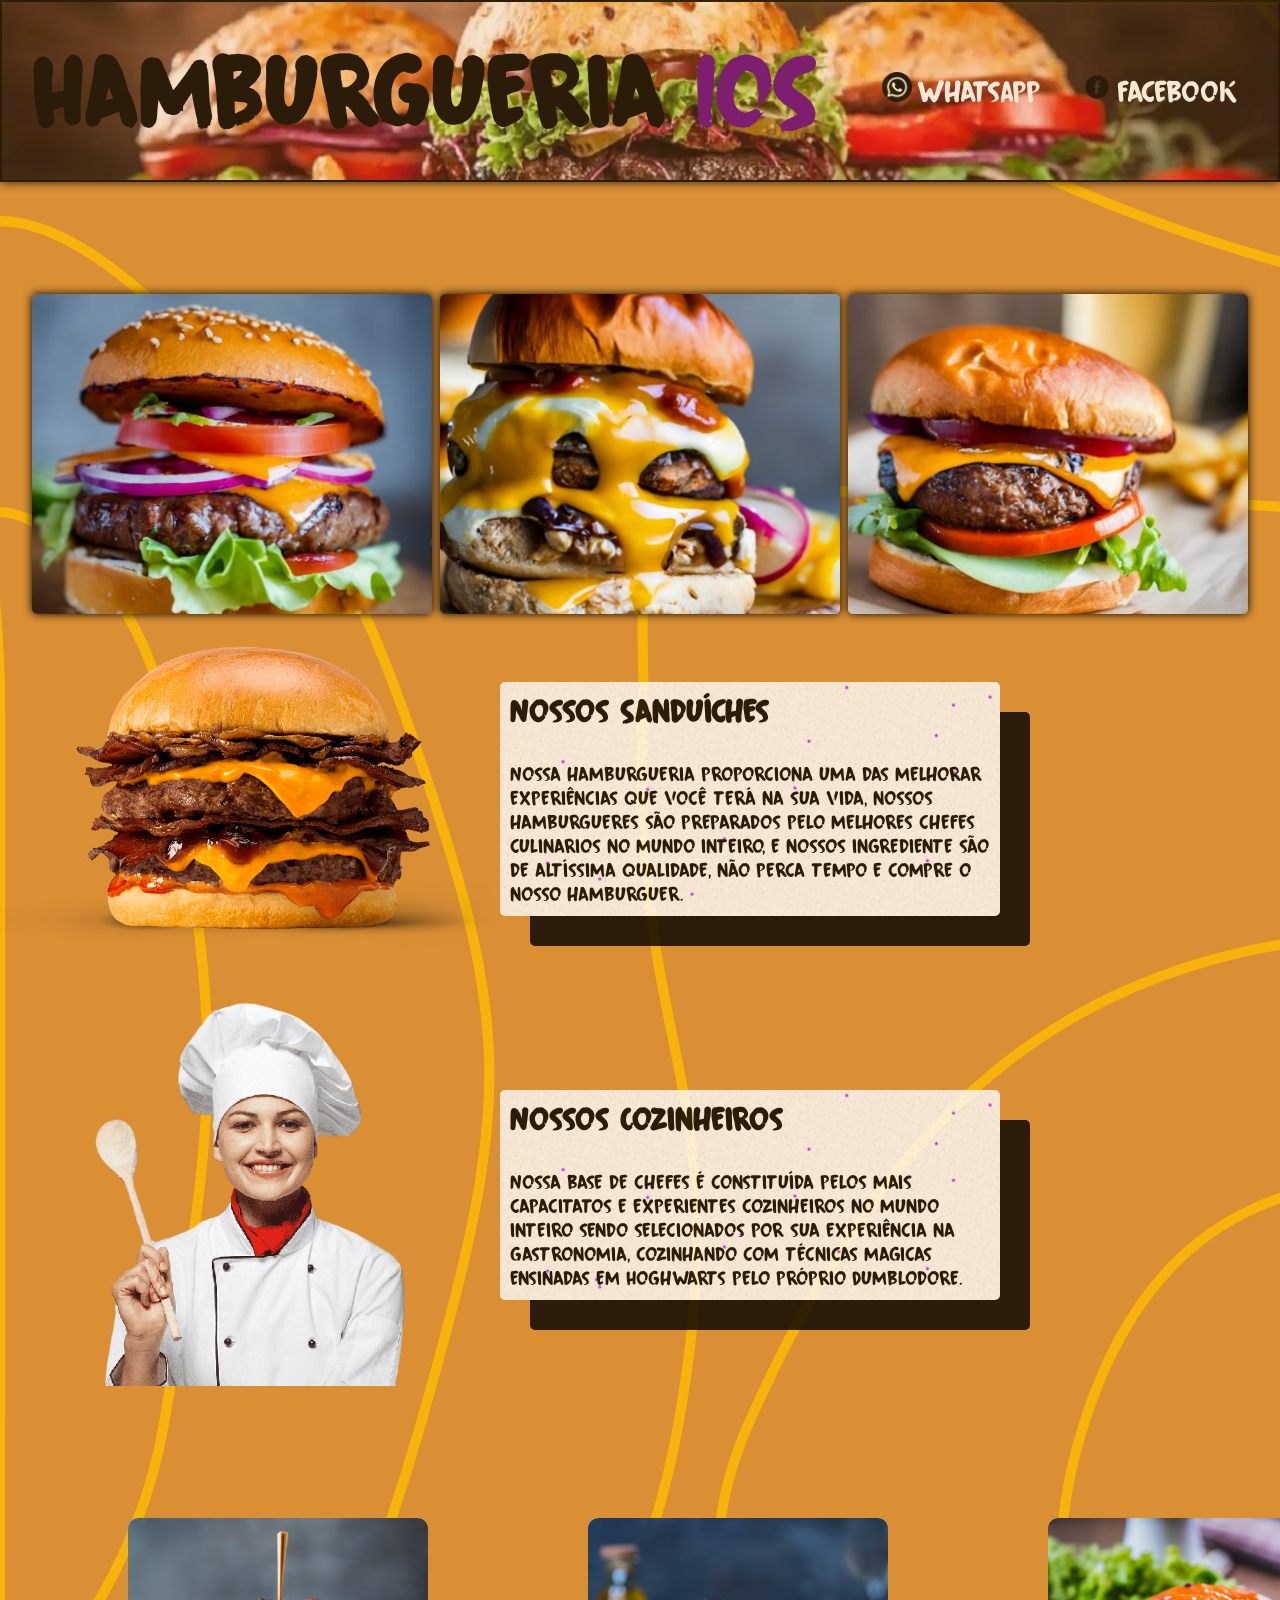
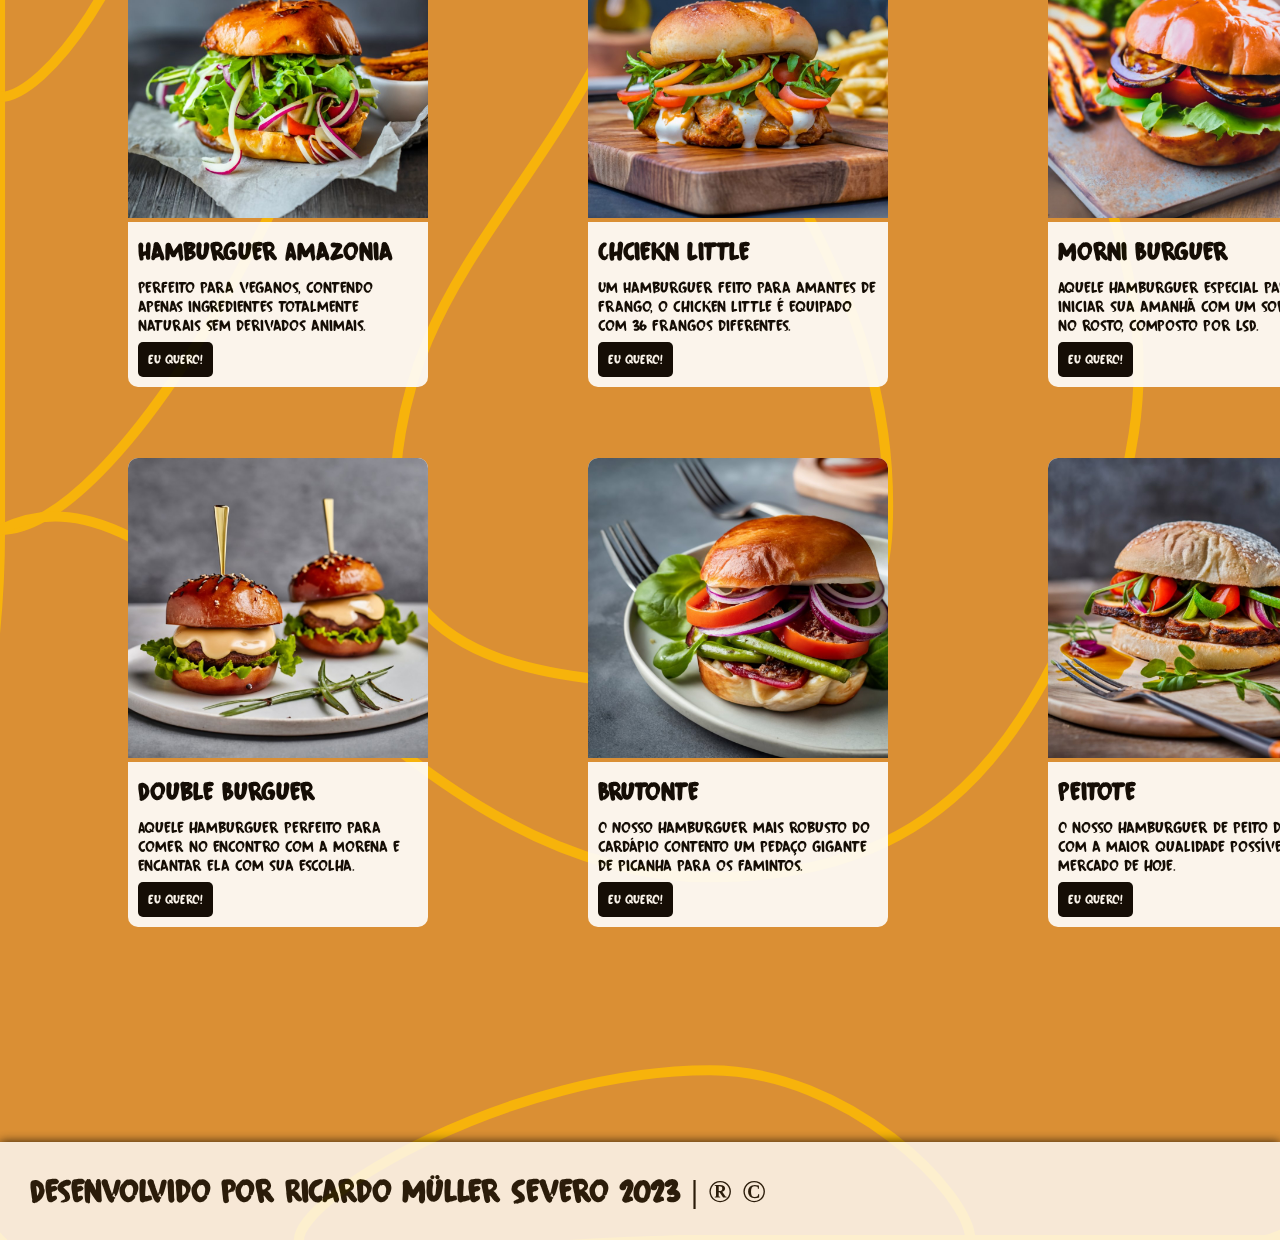
<file: index.html>
<!DOCTYPE html>
<html lang="pt-br">

<head>
    <link href="https://unpkg.com/aos@2.3.1/dist/aos.css" rel="stylesheet">
    <script src="https://unpkg.com/aos@2.3.1/dist/aos.js"></script>
    <link rel="shortcut icon" href="hamburguer-icon.png">
    <link rel="stylesheet" href="style.css">
    <meta charset="UTF-8">
    <meta name="viewport" content="width=device-width, initial-scale=1.0">
    <title>Hamburgueria IOS</title>
</head>

<body>
    <header>
        <h1>Hamburgueria <span>IOS</span></h1>

        <li><img src="whatsapp-icon.png" alt="whatsapp-icone"><a
                href="https://www.whatsapp.com/?lang=pt_BR">WhatsApp</a></li>
        <li><img src="facebook-icon.png" alt="facebook-icone"><a href="https://pt-br.facebook.com">Facebook</a>
        </li>
        <li><img src="youtube-icon.webp" alt="youtube-icone"><a href="https://www.youtube.com">Youtube</a></li>


    </header>
    <main>
        <div class="mostruario">

            <div style="background-image: url(hamburguer1.jpg);"></div>
            <div style="background-image: url(double_cheeseburguer.jpg);"></div>
            <div style="background-image: url(hamburguer3.jpg);"></div>
        </div>
        <section class="main-observacoes">
            <div><img src="burger_sandwich.png" alt="foto-de-hamburguer"></div>
            <div class="texto">
                <h1>Nossos Sanduíches</h1>
                <p>Nossa hamburgueria proporciona uma das melhorar experiências que você terá na sua vida, nossos
                    hamburgueres são preparados pelo melhores chefes culinarios no mundo inteiro, e nossos
                    ingrediente são de altíssima qualidade, não perca tempo e compre o nosso hamburguer.</p>
            </div>
            <div><img src="chefe2-removebg-preview.png" alt="cozinheira-foto"></div>
            <div class="texto2">
                <h1>Nossos Cozinheiros</h1>
                <p>Nossa base de chefes é constituída pelos mais capacitatos e experientes cozinheiros no mundo inteiro
                    sendo selecionados por sua experiência na gastronomia, cozinhando com técnicas magicas ensinadas em
                    Hoghwarts pelo próprio Dumblodore.</p>
            </div>

        </section>
        <div class="menu-burguers">
            <div>
                <img src="menu-burguer1.jpg" alt="">
                <div class="menu-text">
                    <h1>Hamburguer Amazonia</h1>
                    <p>Perfeito para veganos, contendo apenas ingredientes totalmente naturais sem derivados
                        animais.</p>
                        <button><a href="vendido.html">EU QUERO!</a></button>
                </div>
            </div>
            <div>
                <img src="menu-burguer2.jpg" alt="">
                <div class="menu-text">
                    <h1>Chciekn Little</h1>
                    <p>Um Hamburguer feito para amantes de frango, o chicken little é equipado com 36 frangos
                        diferentes.</p>
                    <button><a href="vendido.html">EU QUERO!</a></button>
                </div>
            </div>
            <div>
                <img src="menu-burguer3.jpg" alt="">
                <div class="menu-text">
                    <h1>Morni Burguer</h1>
                    <p>Aquele hamburguer especial para iniciar sua amanhã com um sorriso no rosto, composto por LSD.</p>
                    <button><a href="vendido.html">EU QUERO!</a></button>
                </div>
            </div>
            <div>
                <img src="menu-burguer4.jpg" alt="">
                <div class="menu-text">
                    <h1>Double Burguer</h1>
                    <p>Aquele hamburguer perfeito para comer no encontro com a morena e encantar ela com sua escolha.
                    </p>
                    <button><a href="vendido.html">EU QUERO!</a></button>
                </div>
            </div>
            <div>
                <img src="menu-burguer5.jpg" alt="">
                <div class="menu-text">
                    <h1>Brutonte</h1>
                    <p>O Nosso hamburguer mais robusto do cardápio contento um pedaço gigante de picanha para os
                        famintos.</p>
                        <button><a href="vendido.html">EU QUERO!</a></button>
                </div>
            </div>
            <div>
                <img src="menu-burguer6.jpg" alt="">
                <div class="menu-text">
                    <h1>Peitote</h1>
                    <p>O nosso hamburguer de peito de peru, com a maior qualidade possível no mercado de hoje.</p>
                    <button><a href="vendido.html">EU QUERO!</a></button>
                </div>
            </div>
        </div>
    </main>
    <footer>
        <h1>Desenvolvido por Ricardo Müller Severo 2023 | &reg; &copy;</h1>
    </footer>

    <script>
        AOS.init();
    </script>
</body>

</html>
</file>
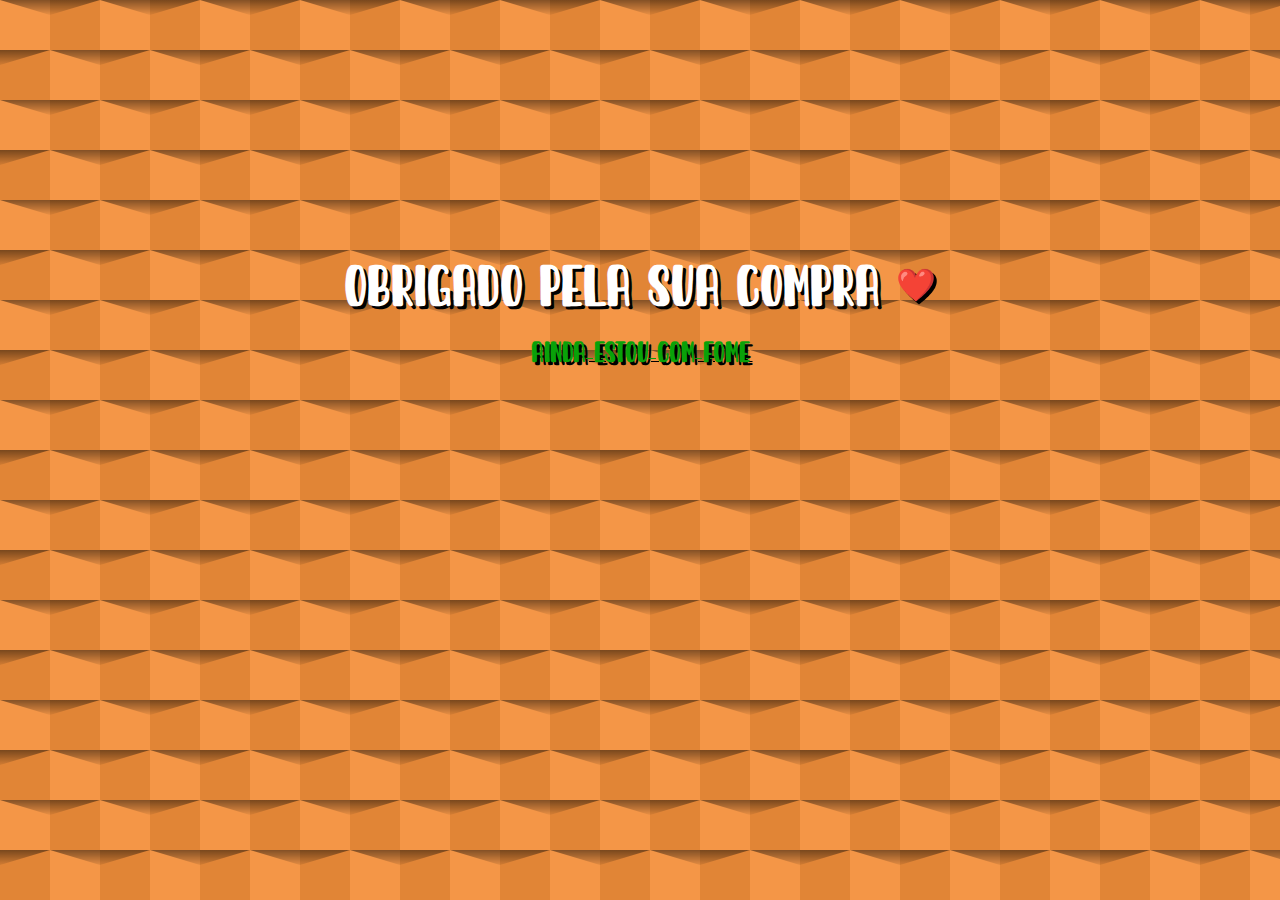
<file: vendido.html>
<!DOCTYPE html>
<html lang="pt-br">
<head>
    <link rel="stylesheet" href="style-vendido.css">
    <meta charset="UTF-8">
    <meta name="viewport" content="width=device-width, initial-scale=1.0">
    <title>Document</title>
</head>
<body>
    <div><h1>Obrigado pela sua compra ❤️</h1>
        <h4><a style="color: rgb(9, 161, 9);" href="index.html">Ainda estou com fome</a></h4>
</body>
</html>
</file>
<file: style.css>
@charset "utf-8";

@font-face {
    font-family: font1;
    src: url(fingerfood\ DEMO.otf);
}

* {
    margin: 0;
    padding: 0;
    box-sizing: border-box;
    font-family: font1;
}

header {
    padding: 30px;
    opacity: 0.8;
    margin-bottom: 5em;
    border: 2px solid black;
    box-shadow: 0px 0px 10px;
    display: grid;
    grid-template-columns: 850px 200px 200px 200px;
    background-image: url(header-background.webp);
    background-repeat: no-repeat;
    background-position: center;
    background-size: cover;
}

main {
    overflow: hidden;
    padding-bottom: 10%;
}


header h1 {
    font-size: 100px;
    color: black;
}

header li {
    margin-top: 8%;
    list-style: none;
    margin-top: 40px;
}

header li img {
    height: 30px;
}


header a {
    text-decoration: none;
    color: white;
    padding: 5px;
    font-size: 30px;
}

header span {
    color: rgb(102, 4, 125);
}

body {
    background-image: url("data:image/svg+xml,%3csvg xmlns='http://www.w3.org/2000/svg' version='1.1' xmlns:xlink='http://www.w3.org/1999/xlink' xmlns:svgjs='http://svgjs.dev/svgjs' width='1440' height='560' preserveAspectRatio='none' viewBox='0 0 1440 560'%3e%3cg mask='url(%26quot%3b%23SvgjsMask1015%26quot%3b)' fill='none'%3e%3crect width='1440' height='560' x='0' y='0' fill='rgba(218%2c 143%2c 52%2c 1)'%3e%3c/rect%3e%3cpath d='M140 102.31C122.99 106.67 127.44 120.3 126.76 140C124.39 209.14 145.71 212.56 133.91 280C121.22 352.56 75.69 361.6 77.78 420C78.74 446.82 110.89 450.43 140 450.43C159.5 450.43 174.03 440.91 175 420C177.99 355.7 123.44 335 147.92 280C175.94 217.05 214.17 184.11 280 184.11C345.03 184.11 346.18 230.64 409.63 280C416.18 285.1 414.84 293.02 420 293.02C425.12 293.02 423.66 285.04 430.18 280C493.66 230.93 488.06 205.9 560 184.8C622.97 166.33 638.93 174.34 700 200.87C748.5 221.94 745.88 235.63 779.13 280C815.88 329.04 818.62 387.69 840 387.69C858.92 387.69 841.37 331.03 859.72 280C885.91 207.18 935.34 188.65 929.09 140C925.48 111.94 884.83 130.38 840 126.58C770.28 120.66 767.89 134.28 700 120.56C627.89 105.99 631.21 74.51 560 70C491.21 65.64 490.93 95.03 420 102.81C350.93 110.39 350 100.86 280 100.73C210 100.61 199.61 87.03 140 102.31' stroke='rgba(247%2c 179%2c 11%2c 1)' stroke-width='2'%3e%3c/path%3e%3cpath d='M966.58 0C995.69 18.52 973.42 89.09 980 89.09C986.57 89.09 963.87 18.47 992.89 0C1033.87 -26.08 1056.44 0 1120 0C1190 0 1190 0 1260 0C1330 0 1330 0 1400 0C1470 0 1505 -35 1540 0C1575 35 1540 70 1540 140C1540 183.75 1550.65 187.12 1540 227.5C1532.19 257.12 1503.08 252.88 1503.08 280C1503.08 311.44 1530.83 309.84 1540 344.62C1549.29 379.84 1540 382.31 1540 420C1540 490 1575 525 1540 560C1505 595 1470 560 1400 560C1330 560 1330 560 1260 560C1246.66 560 1244.3 566.9 1233.33 560C1174.3 522.83 1171.07 471.85 1120 471.85C1080.4 471.85 1094.51 533.23 1052 560C1024.51 577.31 1016 560 980 560C910 560 910 560 840 560C770 560 770 560 700 560C630 560 630 560 560 560C490 560 490 560 420 560C350 560 350 560 280 560C210 560 210 560 140 560C70 560 35 595 0 560C-35 525 0 490 0 420C0 350 0 350 0 280C0 210 0 210 0 140C0 70 -35 35 0 0C35 -35 70 0 140 0C210 0 210 0 280 0C350 0 350 0 420 0C490 0 490 0 560 0C630 0 630 0 700 0C770 0 770 0 840 0C903.29 0 925.69 -26.02 966.58 0' stroke='rgba(247%2c 179%2c 11%2c 1)' stroke-width='2'%3e%3c/path%3e%3cpath d='M560 386.57C540.98 386.57 519.27 397.35 519.27 420C519.27 476.28 542.24 544.44 560 544.44C577.34 544.44 589.47 478.54 589.47 420C589.47 399.6 576.08 386.57 560 386.57' stroke='rgba(247%2c 179%2c 11%2c 1)' stroke-width='2'%3e%3c/path%3e%3cpath d='M0 43.61C22.43 43.61 59.85 84.28 79.46 140C101.45 202.47 101.56 215.27 83.19 280C61.83 355.27 22.37 420 0 420C-19.23 420 0 350 0 280C0 210 0 210 0 140C0 91.81 -17.3 43.61 0 43.61' stroke='rgba(247%2c 179%2c 11%2c 1)' stroke-width='2'%3e%3c/path%3e%3cpath d='M280 58.05C217.14 46.37 161 15.29 161 0C161 -13.74 220.5 0 280 0C350 0 350 0 420 0C486.95 0 553.91 -11.66 553.91 0C553.91 12.4 488.95 33.51 420 48.12C351.99 62.53 346.64 70.43 280 58.05' stroke='rgba(247%2c 179%2c 11%2c 1)' stroke-width='2'%3e%3c/path%3e%3cpath d='M700 71.94C627.64 51.35 563.68 19.09 563.68 0C563.68 -16.88 631.84 0 700 0C770 0 770 0 840 0C879.32 0 918.63 -16.28 918.63 0C918.63 23.03 888.36 62.72 840 78.63C779.05 98.69 765.8 90.66 700 71.94' stroke='rgba(247%2c 179%2c 11%2c 1)' stroke-width='2'%3e%3c/path%3e%3cpath d='M1035.47 140C1054.6 77.83 1012.18 44.34 1038.95 0C1054.44 -25.66 1079.47 0 1120 0C1180.39 0 1188.94 -13.96 1240.78 0C1258.94 4.89 1241.54 32.6 1260 37.69C1321.15 54.54 1331.72 53.28 1400 43.88C1468.54 34.44 1466.67 20.99 1533.64 0C1536.67 -0.95 1539.86 -3.04 1540 0C1543.04 66.96 1540 70 1540 140C1540 156.4 1547.55 158.79 1540 172.81C1509.86 228.79 1464.62 224.64 1464.62 280C1464.62 344.19 1504.21 345.45 1540 411.92C1541.9 415.45 1540 415.96 1540 420C1540 490 1575 525 1540 560C1505 595 1470 560 1400 560C1362.66 560 1357.63 573.3 1325.33 560C1287.63 544.48 1292.67 531.17 1260 502.35C1213.34 461.17 1212.91 461.65 1166.67 420C1142.91 398.6 1149.23 381.73 1120 376.25C1055.9 364.23 1035.42 410.28 980 385C929.92 362.16 909.01 331.04 909.01 280C909.01 234.33 942.09 233.55 980 191.58C1005.32 163.55 1025.12 173.62 1035.47 140' stroke='rgba(247%2c 179%2c 11%2c 1)' stroke-width='2'%3e%3c/path%3e%3cpath d='M213.96 280C225.23 245.41 247.09 232.05 280 232.05C312.51 232.05 316.78 251.49 344.81 280C386.78 322.68 382.54 327.1 420 374.42C437.96 397.1 455.64 393.62 455.64 420C455.64 481.75 462.74 525.83 420 550.67C374.92 576.87 343.56 518.6 280 522.08C258.4 523.26 271.15 554.18 249.67 560C201.15 573.14 194.83 560 140 560C70 560 35 595 0 560C-35 525 -33.12 436.92 0 420C36.88 401.16 74.49 488.48 140 488.48C183.87 488.48 202.96 464.5 218.75 420C239.94 360.26 194.61 339.38 213.96 280' stroke='rgba(247%2c 179%2c 11%2c 1)' stroke-width='2'%3e%3c/path%3e%3cpath d='M493.82 280C493.82 254.83 524.92 231.47 560 231.47C605.9 231.47 610.02 252.45 655.79 280C680.02 294.59 680.73 295.01 700 315.74C745.81 365.01 785.96 365.69 785.96 420C785.96 482.29 738.97 548.95 700 548.95C663.75 548.95 674.59 479.88 635.53 420C604.59 372.57 600.5 374.34 560 334.33C529.64 304.34 493.82 306.26 493.82 280' stroke='rgba(247%2c 179%2c 11%2c 1)' stroke-width='2'%3e%3c/path%3e%3cpath d='M0 100.98C9.08 100.98 27.85 116.25 32.16 140C44.08 205.76 43.52 213.07 32.46 280C27.44 310.38 8.73 334.63 0 334.63C-7.5 334.63 0 307.32 0 280C0 210 0 210 0 140C0 120.49 -7 100.98 0 100.98' stroke='rgba(247%2c 179%2c 11%2c 1)' stroke-width='2'%3e%3c/path%3e%3cpath d='M280 15.37C263.05 15.37 248.5 4.05 248.5 0C248.5 -3.64 264.25 0 280 0C332.5 0 385 -3.82 385 0C385 3.86 331.3 15.37 280 15.37' stroke='rgba(247%2c 179%2c 11%2c 1)' stroke-width='2'%3e%3c/path%3e%3cpath d='M700 23.33C675.79 19.3 655.79 6.19 655.79 0C655.79 -5.47 677.89 0 700 0C770 0 770 0 840 0C855.34 0 870.68 -6.35 870.68 0C870.68 8.99 860.17 27.92 840 30.68C774.83 39.59 767.9 34.64 700 23.33' stroke='rgba(247%2c 179%2c 11%2c 1)' stroke-width='2'%3e%3c/path%3e%3cpath d='M1101.51 140C1125.63 81.9 1077.59 56.08 1085 0C1086.84 -13.92 1102.5 0 1120 0C1146.08 0 1162.03 -18.81 1172.16 0C1199.72 51.19 1180.57 70.68 1195.38 140C1210.49 210.68 1253.05 234.39 1232 280C1215.36 316.06 1176.6 296.12 1120 303.33C1050.6 312.16 1043.35 321.22 980 312.08C962.51 309.56 958.31 295.6 958.31 280C958.31 266.05 967.63 265.07 980 252.98C1039.23 195.07 1073.13 208.39 1101.51 140' stroke='rgba(247%2c 179%2c 11%2c 1)' stroke-width='2'%3e%3c/path%3e%3cpath d='M1291.11 140C1319.57 98.22 1346.11 96.12 1400 96.12C1447.97 96.12 1489.59 103.11 1494.84 140C1502.67 195.05 1459.82 209.68 1426.15 280C1412.4 308.71 1423.89 338.05 1400 338.05C1348.19 338.05 1301.68 329 1274.74 280C1247.23 229.97 1256.94 190.16 1291.11 140' stroke='rgba(247%2c 179%2c 11%2c 1)' stroke-width='2'%3e%3c/path%3e%3cpath d='M557.45 280C557.45 279.03 558.65 278.13 560 278.13C561.76 278.13 563.68 279.02 563.68 280C563.68 281 561.75 282.09 560 282.09C558.64 282.09 557.45 281.01 557.45 280' stroke='rgba(247%2c 179%2c 11%2c 1)' stroke-width='2'%3e%3c/path%3e%3cpath d='M262.5 420C262.5 351.85 259.95 280 280 280C302.04 280 346.67 362.43 346.67 420C346.67 447.02 308.68 449.17 280 449.17C266.59 449.17 262.5 436.43 262.5 420' stroke='rgba(247%2c 179%2c 11%2c 1)' stroke-width='2'%3e%3c/path%3e%3cpath d='M681.58 420C681.58 404.69 689.78 390.21 700 390.21C711.27 390.21 724.56 404.48 724.56 420C724.56 437.8 711.13 456.84 700 456.84C689.64 456.84 681.58 438 681.58 420' stroke='rgba(247%2c 179%2c 11%2c 1)' stroke-width='2'%3e%3c/path%3e%3cpath d='M1244.44 420C1244.44 372.81 1250.16 320 1260 320C1270.01 320 1284.14 375.22 1284.14 420C1284.14 432.09 1271.36 433.73 1260 433.73C1251.51 433.73 1244.44 429.68 1244.44 420' stroke='rgba(247%2c 179%2c 11%2c 1)' stroke-width='2'%3e%3c/path%3e%3cpath d='M58.95 560C58.95 551.3 101.04 526.52 140 526.52C167.23 526.52 191.33 550.89 191.33 560C191.33 567.63 165.67 560 140 560C99.47 560 58.95 568.04 58.95 560' stroke='rgba(247%2c 179%2c 11%2c 1)' stroke-width='2'%3e%3c/path%3e%3c/g%3e%3cdefs%3e%3cmask id='SvgjsMask1015'%3e%3crect width='1440' height='560' fill='white'%3e%3c/rect%3e%3c/mask%3e%3c/defs%3e%3c/svg%3e");
    background-repeat: no-repeat;
    background-size: cover;
}

.texto {
    padding: 10px;
    border-radius: 5px;
    box-shadow: 30px 30px 0px;
    color: black;
    opacity: 0.8;
    background-color: #FFFFFF;
    background-image: url("data:image/svg+xml,%3Csvg xmlns='http://www.w3.org/2000/svg' viewBox='0 0 2000 1500'%3E%3Cdefs%3E%3Crect stroke='%23FFFFFF' stroke-width='0.3' width='1' height='1' id='s'/%3E%3Cpattern id='a' width='3' height='3' patternUnits='userSpaceOnUse' patternTransform='rotate(65 1000 750) scale(16.25) translate(-938.46 -703.85)'%3E%3Cuse fill='%23fcfcfc' href='%23s' y='2'/%3E%3Cuse fill='%23fcfcfc' href='%23s' x='1' y='2'/%3E%3Cuse fill='%23fafafa' href='%23s' x='2' y='2'/%3E%3Cuse fill='%23fafafa' href='%23s'/%3E%3Cuse fill='%23f7f7f7' href='%23s' x='2'/%3E%3Cuse fill='%23f7f7f7' href='%23s' x='1' y='1'/%3E%3C/pattern%3E%3Cpattern id='b' width='7' height='11' patternUnits='userSpaceOnUse' patternTransform='rotate(65 1000 750) scale(16.25) translate(-938.46 -703.85)'%3E%3Cg fill='%23f5f5f5'%3E%3Cuse href='%23s'/%3E%3Cuse href='%23s' y='5' /%3E%3Cuse href='%23s' x='1' y='10'/%3E%3Cuse href='%23s' x='2' y='1'/%3E%3Cuse href='%23s' x='2' y='4'/%3E%3Cuse href='%23s' x='3' y='8'/%3E%3Cuse href='%23s' x='4' y='3'/%3E%3Cuse href='%23s' x='4' y='7'/%3E%3Cuse href='%23s' x='5' y='2'/%3E%3Cuse href='%23s' x='5' y='6'/%3E%3Cuse href='%23s' x='6' y='9'/%3E%3C/g%3E%3C/pattern%3E%3Cpattern id='h' width='5' height='13' patternUnits='userSpaceOnUse' patternTransform='rotate(65 1000 750) scale(16.25) translate(-938.46 -703.85)'%3E%3Cg fill='%23f5f5f5'%3E%3Cuse href='%23s' y='5'/%3E%3Cuse href='%23s' y='8'/%3E%3Cuse href='%23s' x='1' y='1'/%3E%3Cuse href='%23s' x='1' y='9'/%3E%3Cuse href='%23s' x='1' y='12'/%3E%3Cuse href='%23s' x='2'/%3E%3Cuse href='%23s' x='2' y='4'/%3E%3Cuse href='%23s' x='3' y='2'/%3E%3Cuse href='%23s' x='3' y='6'/%3E%3Cuse href='%23s' x='3' y='11'/%3E%3Cuse href='%23s' x='4' y='3'/%3E%3Cuse href='%23s' x='4' y='7'/%3E%3Cuse href='%23s' x='4' y='10'/%3E%3C/g%3E%3C/pattern%3E%3Cpattern id='c' width='17' height='13' patternUnits='userSpaceOnUse' patternTransform='rotate(65 1000 750) scale(16.25) translate(-938.46 -703.85)'%3E%3Cg fill='%23f2f2f2'%3E%3Cuse href='%23s' y='11'/%3E%3Cuse href='%23s' x='2' y='9'/%3E%3Cuse href='%23s' x='5' y='12'/%3E%3Cuse href='%23s' x='9' y='4'/%3E%3Cuse href='%23s' x='12' y='1'/%3E%3Cuse href='%23s' x='16' y='6'/%3E%3C/g%3E%3C/pattern%3E%3Cpattern id='d' width='19' height='17' patternUnits='userSpaceOnUse' patternTransform='rotate(65 1000 750) scale(16.25) translate(-938.46 -703.85)'%3E%3Cg fill='%23FFFFFF'%3E%3Cuse href='%23s' y='9'/%3E%3Cuse href='%23s' x='16' y='5'/%3E%3Cuse href='%23s' x='14' y='2'/%3E%3Cuse href='%23s' x='11' y='11'/%3E%3Cuse href='%23s' x='6' y='14'/%3E%3C/g%3E%3Cg fill='%23efefef'%3E%3Cuse href='%23s' x='3' y='13'/%3E%3Cuse href='%23s' x='9' y='7'/%3E%3Cuse href='%23s' x='13' y='10'/%3E%3Cuse href='%23s' x='15' y='4'/%3E%3Cuse href='%23s' x='18' y='1'/%3E%3C/g%3E%3C/pattern%3E%3Cpattern id='e' width='47' height='53' patternUnits='userSpaceOnUse' patternTransform='rotate(65 1000 750) scale(16.25) translate(-938.46 -703.85)'%3E%3Cg fill='%23B929FF'%3E%3Cuse href='%23s' x='2' y='5'/%3E%3Cuse href='%23s' x='16' y='38'/%3E%3Cuse href='%23s' x='46' y='42'/%3E%3Cuse href='%23s' x='29' y='20'/%3E%3C/g%3E%3C/pattern%3E%3Cpattern id='f' width='59' height='71' patternUnits='userSpaceOnUse' patternTransform='rotate(65 1000 750) scale(16.25) translate(-938.46 -703.85)'%3E%3Cg fill='%23B929FF'%3E%3Cuse href='%23s' x='33' y='13'/%3E%3Cuse href='%23s' x='27' y='54'/%3E%3Cuse href='%23s' x='55' y='55'/%3E%3C/g%3E%3C/pattern%3E%3Cpattern id='g' width='139' height='97' patternUnits='userSpaceOnUse' patternTransform='rotate(65 1000 750) scale(16.25) translate(-938.46 -703.85)'%3E%3Cg fill='%23B929FF'%3E%3Cuse href='%23s' x='11' y='8'/%3E%3Cuse href='%23s' x='51' y='13'/%3E%3Cuse href='%23s' x='17' y='73'/%3E%3Cuse href='%23s' x='99' y='57'/%3E%3C/g%3E%3C/pattern%3E%3C/defs%3E%3Crect fill='url(%23a)' width='100%25' height='100%25'/%3E%3Crect fill='url(%23b)' width='100%25' height='100%25'/%3E%3Crect fill='url(%23h)' width='100%25' height='100%25'/%3E%3Crect fill='url(%23c)' width='100%25' height='100%25'/%3E%3Crect fill='url(%23d)' width='100%25' height='100%25'/%3E%3Crect fill='url(%23e)' width='100%25' height='100%25'/%3E%3Crect fill='url(%23f)' width='100%25' height='100%25'/%3E%3Crect fill='url(%23g)' width='100%25' height='100%25'/%3E%3C/svg%3E");
    background-size: cover;
}

.texto2 {
    padding: 10px;
    border-radius: 5px;
    box-shadow: 30px 30px 0px;
    color: black;
    opacity: 0.8;
    background-color: #FFFFFF;
    background-image: url("data:image/svg+xml,%3Csvg xmlns='http://www.w3.org/2000/svg' viewBox='0 0 2000 1500'%3E%3Cdefs%3E%3Crect stroke='%23FFFFFF' stroke-width='0.3' width='1' height='1' id='s'/%3E%3Cpattern id='a' width='3' height='3' patternUnits='userSpaceOnUse' patternTransform='rotate(65 1000 750) scale(16.25) translate(-938.46 -703.85)'%3E%3Cuse fill='%23fcfcfc' href='%23s' y='2'/%3E%3Cuse fill='%23fcfcfc' href='%23s' x='1' y='2'/%3E%3Cuse fill='%23fafafa' href='%23s' x='2' y='2'/%3E%3Cuse fill='%23fafafa' href='%23s'/%3E%3Cuse fill='%23f7f7f7' href='%23s' x='2'/%3E%3Cuse fill='%23f7f7f7' href='%23s' x='1' y='1'/%3E%3C/pattern%3E%3Cpattern id='b' width='7' height='11' patternUnits='userSpaceOnUse' patternTransform='rotate(65 1000 750) scale(16.25) translate(-938.46 -703.85)'%3E%3Cg fill='%23f5f5f5'%3E%3Cuse href='%23s'/%3E%3Cuse href='%23s' y='5' /%3E%3Cuse href='%23s' x='1' y='10'/%3E%3Cuse href='%23s' x='2' y='1'/%3E%3Cuse href='%23s' x='2' y='4'/%3E%3Cuse href='%23s' x='3' y='8'/%3E%3Cuse href='%23s' x='4' y='3'/%3E%3Cuse href='%23s' x='4' y='7'/%3E%3Cuse href='%23s' x='5' y='2'/%3E%3Cuse href='%23s' x='5' y='6'/%3E%3Cuse href='%23s' x='6' y='9'/%3E%3C/g%3E%3C/pattern%3E%3Cpattern id='h' width='5' height='13' patternUnits='userSpaceOnUse' patternTransform='rotate(65 1000 750) scale(16.25) translate(-938.46 -703.85)'%3E%3Cg fill='%23f5f5f5'%3E%3Cuse href='%23s' y='5'/%3E%3Cuse href='%23s' y='8'/%3E%3Cuse href='%23s' x='1' y='1'/%3E%3Cuse href='%23s' x='1' y='9'/%3E%3Cuse href='%23s' x='1' y='12'/%3E%3Cuse href='%23s' x='2'/%3E%3Cuse href='%23s' x='2' y='4'/%3E%3Cuse href='%23s' x='3' y='2'/%3E%3Cuse href='%23s' x='3' y='6'/%3E%3Cuse href='%23s' x='3' y='11'/%3E%3Cuse href='%23s' x='4' y='3'/%3E%3Cuse href='%23s' x='4' y='7'/%3E%3Cuse href='%23s' x='4' y='10'/%3E%3C/g%3E%3C/pattern%3E%3Cpattern id='c' width='17' height='13' patternUnits='userSpaceOnUse' patternTransform='rotate(65 1000 750) scale(16.25) translate(-938.46 -703.85)'%3E%3Cg fill='%23f2f2f2'%3E%3Cuse href='%23s' y='11'/%3E%3Cuse href='%23s' x='2' y='9'/%3E%3Cuse href='%23s' x='5' y='12'/%3E%3Cuse href='%23s' x='9' y='4'/%3E%3Cuse href='%23s' x='12' y='1'/%3E%3Cuse href='%23s' x='16' y='6'/%3E%3C/g%3E%3C/pattern%3E%3Cpattern id='d' width='19' height='17' patternUnits='userSpaceOnUse' patternTransform='rotate(65 1000 750) scale(16.25) translate(-938.46 -703.85)'%3E%3Cg fill='%23FFFFFF'%3E%3Cuse href='%23s' y='9'/%3E%3Cuse href='%23s' x='16' y='5'/%3E%3Cuse href='%23s' x='14' y='2'/%3E%3Cuse href='%23s' x='11' y='11'/%3E%3Cuse href='%23s' x='6' y='14'/%3E%3C/g%3E%3Cg fill='%23efefef'%3E%3Cuse href='%23s' x='3' y='13'/%3E%3Cuse href='%23s' x='9' y='7'/%3E%3Cuse href='%23s' x='13' y='10'/%3E%3Cuse href='%23s' x='15' y='4'/%3E%3Cuse href='%23s' x='18' y='1'/%3E%3C/g%3E%3C/pattern%3E%3Cpattern id='e' width='47' height='53' patternUnits='userSpaceOnUse' patternTransform='rotate(65 1000 750) scale(16.25) translate(-938.46 -703.85)'%3E%3Cg fill='%23B929FF'%3E%3Cuse href='%23s' x='2' y='5'/%3E%3Cuse href='%23s' x='16' y='38'/%3E%3Cuse href='%23s' x='46' y='42'/%3E%3Cuse href='%23s' x='29' y='20'/%3E%3C/g%3E%3C/pattern%3E%3Cpattern id='f' width='59' height='71' patternUnits='userSpaceOnUse' patternTransform='rotate(65 1000 750) scale(16.25) translate(-938.46 -703.85)'%3E%3Cg fill='%23B929FF'%3E%3Cuse href='%23s' x='33' y='13'/%3E%3Cuse href='%23s' x='27' y='54'/%3E%3Cuse href='%23s' x='55' y='55'/%3E%3C/g%3E%3C/pattern%3E%3Cpattern id='g' width='139' height='97' patternUnits='userSpaceOnUse' patternTransform='rotate(65 1000 750) scale(16.25) translate(-938.46 -703.85)'%3E%3Cg fill='%23B929FF'%3E%3Cuse href='%23s' x='11' y='8'/%3E%3Cuse href='%23s' x='51' y='13'/%3E%3Cuse href='%23s' x='17' y='73'/%3E%3Cuse href='%23s' x='99' y='57'/%3E%3C/g%3E%3C/pattern%3E%3C/defs%3E%3Crect fill='url(%23a)' width='100%25' height='100%25'/%3E%3Crect fill='url(%23b)' width='100%25' height='100%25'/%3E%3Crect fill='url(%23h)' width='100%25' height='100%25'/%3E%3Crect fill='url(%23c)' width='100%25' height='100%25'/%3E%3Crect fill='url(%23d)' width='100%25' height='100%25'/%3E%3Crect fill='url(%23e)' width='100%25' height='100%25'/%3E%3Crect fill='url(%23f)' width='100%25' height='100%25'/%3E%3Crect fill='url(%23g)' width='100%25' height='100%25'/%3E%3C/svg%3E");
    background-size: cover;
}



.mostruario {
    margin: 2em;
    height: 20em;
    gap: 0.5em;
    display: flex;
}


.mostruario div {
    flex: 1;
    background-size: cover;
    background-repeat: no-repeat;
    background-position: center;
    transition: all 0.5s;
    box-shadow: 0px 0px 10px;
    border-radius: 5px;
}

.mostruario div:hover {
    flex: 1.3;
}

.mostruario:hover div:not(:hover) {
    opacity: 0.5;
}

.main-observacoes {
    width: 100%;
    height: 100%;
    display: grid;
    grid-template-columns: 100px 500px;
    gap: 25em;
    row-gap: 3em;
    align-items: center;
    color: rgba(0, 0, 0, 0.67);
}

.main-observacoes h1 {
    margin-bottom: 1em;
}

.main-observacoes p {
    font-size: 20px;
}


.main-observacoes img {
    width: 500px;
}

.menu-burguers {
    width: 100%;
    height: 100%;
    display: grid;
    grid-template-columns: 300px 300px 300px;
    grid-template-rows: 300px 300px;
    gap: 10em;
    row-gap: 15em;
    margin: 10%;
}

.menu-burguers img {
    height: 300px;
    width: 100%;
    height: 100%;
    background: white;
    border-radius: 10px 10px 0px 0px;
}

.menu-burguers h1 {
    font-size: 25px;
    margin-top: 5px;
    margin-bottom: 0.5em;
}


.menu-burguers button {
    margin-top: 0.5em;
    padding: 10px;
    border-radius: 5px;
    cursor: pointer;
    background-color: black;
    color: white;
    border: 0;
    transition: 0.5s;
}

.menu-burguers button:hover {
    background-color: rgb(14, 146, 14);
    transition: 0.5s;
}

.menu-text {
    background-color: white;
    padding: 10px;
    border-radius: 0px 0px 10px 10px;
    opacity: 0.9;
}

.menu-text a{
    text-decoration: none;
    color: white;
}




footer {
    margin-top: 10%;
    padding: 30px;
    background-color: white;
    opacity: 0.8;
    box-shadow: 0px 0px 10px;
}
</file>
<file: style-vendido.css>
@charset "utf-8";

@font-face {
    font-family: font1;
    src: url(Sunday\ Best\ ttf.ttf);
}

* {
    font-family: font1;
}

body {
    background-color: #F49647;
    background-image: url("data:image/svg+xml,%3Csvg xmlns='http://www.w3.org/2000/svg' width='100' height='100' viewBox='0 0 200 200'%3E%3Cdefs%3E%3ClinearGradient id='a' gradientUnits='userSpaceOnUse' x1='100' y1='33' x2='100' y2='-3'%3E%3Cstop offset='0' stop-color='%23000' stop-opacity='0'/%3E%3Cstop offset='1' stop-color='%23000' stop-opacity='1'/%3E%3C/linearGradient%3E%3ClinearGradient id='b' gradientUnits='userSpaceOnUse' x1='100' y1='135' x2='100' y2='97'%3E%3Cstop offset='0' stop-color='%23000' stop-opacity='0'/%3E%3Cstop offset='1' stop-color='%23000' stop-opacity='1'/%3E%3C/linearGradient%3E%3C/defs%3E%3Cg fill='%23d37a2c' fill-opacity='0.6'%3E%3Crect x='100' width='100' height='100'/%3E%3Crect y='100' width='100' height='100'/%3E%3C/g%3E%3Cg fill-opacity='0.5'%3E%3Cpolygon fill='url(%23a)' points='100 30 0 0 200 0'/%3E%3Cpolygon fill='url(%23b)' points='100 100 0 130 0 100 200 100 200 130'/%3E%3C/g%3E%3C/svg%3E");
}

div {
    text-align: center;
    margin-top: 20%;
    color: white;
    text-shadow: 3px 3px 0px black;
}

div h4{
    color: rgb(5, 148, 5);
}
</file>
